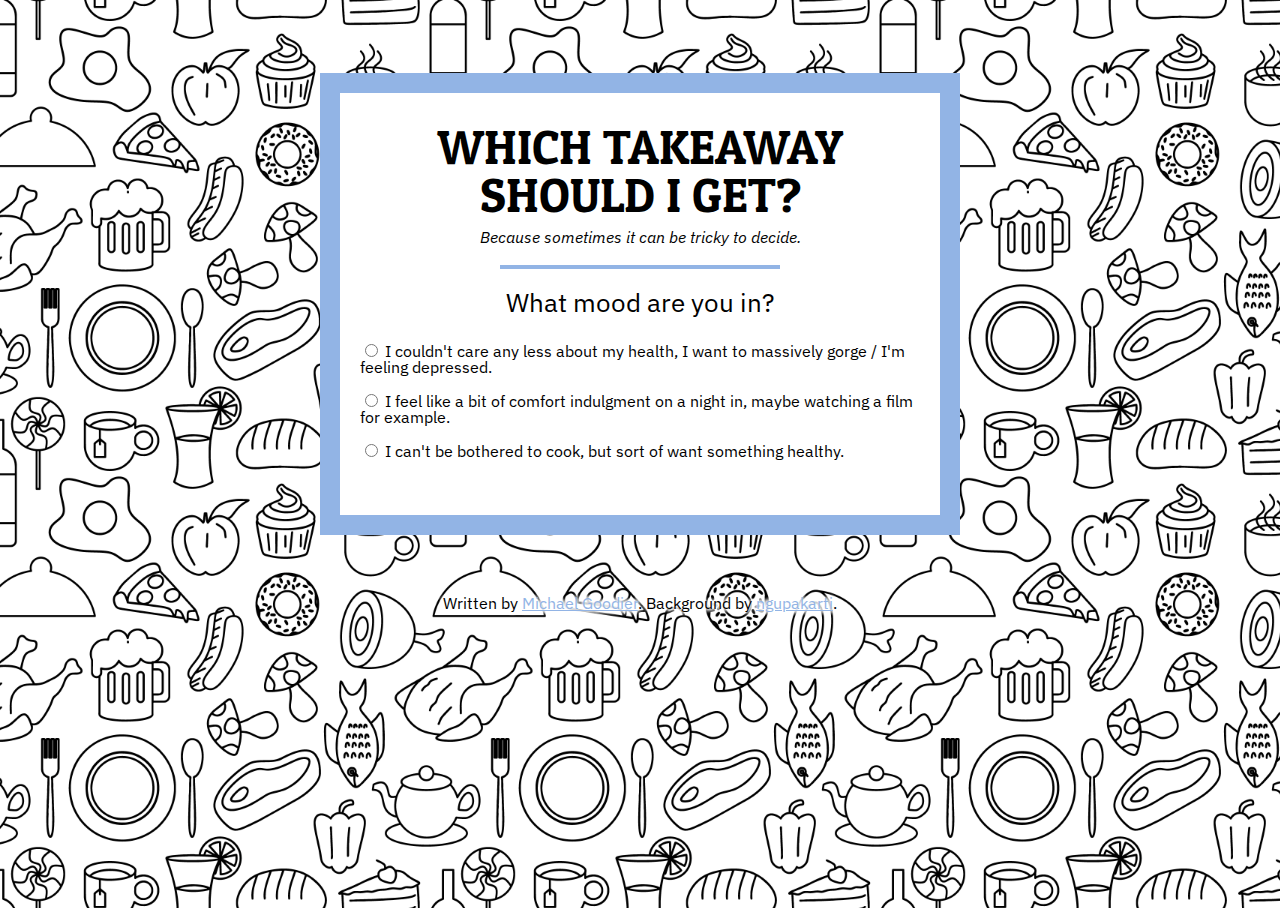
<file: index.html>
<!DOCTYPE html>
<html>
<head>
<!-- Global site tag (gtag.js) - Google Analytics -->
<script async src="https://www.googletagmanager.com/gtag/js?id=G-XEG71ZF7DF"></script>
<script>
  window.dataLayer = window.dataLayer || [];
  function gtag(){dataLayer.push(arguments);}
  gtag('js', new Date());

  gtag('config', 'G-XEG71ZF7DF');
</script>
<meta charset="UTF-8">
<meta name="viewport" content="width=device-width, initial-scale=1">
<link rel="apple-touch-icon" sizes="180x180" href="apple-touch-icon.png">
<link rel="icon" type="image/png" sizes="32x32" href="favicon-32x32.png">
<link rel="icon" type="image/png" sizes="16x16" href="favicon-16x16.png">
<link rel="manifest" href="site.webmanifest">
<link rel="mask-icon" href="safari-pinned-tab.svg" color="#5bbad5">
<meta name="msapplication-TileColor" content="#da532c">
<meta name="theme-color" content="#ffffff">
<!-- Primary Meta Tags -->
<title>Which takeaway should I order?</title>
<meta name="title" content="Which takeaway should I order?">
<meta name="description" content="Tell us how you feel, and we'll tell you which type of food to order.">
<meta name="google-site-verification" content="eTbwZdwQqlDK-gM9uS0fWOFujzILCnA5UZVxzGJIGzk" />
<!-- Open Graph / Facebook -->
<meta property="og:type" content="website">
<meta property="og:url" content="https://michaelgoodier.github.io/takeaway/">
<meta property="og:title" content="Which takeaway should I order?">
<meta property="og:description" content="Tell us how you feel, and we'll tell you which type of food to order.">
<meta property="og:image" content="card.png">

<!-- Twitter -->
<meta property="twitter:card" content="summary_large_image">
<meta property="twitter:url" content="https://michaelgoodier.github.io/takeaway/">
<meta property="twitter:title" content="Which takeaway should I order?">
<meta property="twitter:description" content="Tell us how you feel, and we'll tell you which type of food to order.">
<meta property="twitter:image" content="https://michaelgoodier.github.io/takeaway/card.png">
<link rel="preconnect" href="https://fonts.gstatic.com">
<link rel="stylesheet" href="https://fonts.googleapis.com/css2?family=Patua+One&family=IBM+Plex+Sans">
<link rel="stylesheet" href="style.css">
</head>
<body>
<main>
  <div class="display-middle center">
    <h1 class="centre">WHICH TAKEAWAY SHOULD I GET?</h1>
	<em>Because sometimes it can be tricky to decide.</em>
	<hr class="divider">
	<div id="quiz"></div>
	<noscript><p>Please turn on Javascript</p></noscript>
  </div>
  <div class="footer">
    Written by <a href="https://www.twitter.com/michaelgoodier" target="_blank">Michael Goodier</a>. Background by <a href="https://pngtree.com/ngupakarti_5220152?type=1">ngupakarti</a>.
  </div>
</main>
</body>
<script src="quiz.js"></script>
</html>
</file>
<file: style.css>
html{box-sizing:border-box}*,*:before,*:after{box-sizing:inherit}

html {height: 100%;
    -ms-text-size-adjust: 100%;
    -webkit-text-size-adjust: 100%;}

body {
	background: 
	  repeating-linear-gradient(
	  45deg,
	  #92B4E5,
	  #92B4E5 20px,
	  #B5D8F2 20px,
	  #B5D8F2 40px);
	background-image: url("images/bg.png");
	background-repeat: repeat;
	background-size: 450px;
	font-family: 'IBM Plex Sans', sans-serif; 
	line-height: 1em;
}

main{ 
  position: absolute;
  left: 50%;
  height: 100%;
  transform: translateX(-50%);
  text-align: center;
  padding-bottom: 50px;
}

.centre{text-align:center;}
.left{text-align: left;}
.divider{
	margin:auto;
	width:50%;
	border:solid 2px #92B4E5;
	margin:20px auto 20px auto;}
	
.display-middle{
	margin-top: 65px;
	width:100%;
	min-width:300px;
	max-width:800px;
	background: #FFFFFF;
	border: solid 20px #92B4E5;
	padding: 20px;}
	
	
.options {
	text-align:left;
	display:inline-block;
	max-width:600px;
	margin: 0 auto;
	margin-bottom: 20px;}
	
.footer {
	margin-top: 60px;
	color: #000000;
	text-shadow: #FFF 0px 0px 4px,   #FFF 0px 0px 4px,   #FFF 0px 0px 4px,
             #FFF 0px 0px 4px,   #FFF 0px 0px 4px,   #FFF 0px 0px 4px;
	font-size:18px
	width:100%;
	min-width:300px;
	max-width:900px;
}
h1 {
	font-family: "Patua One", cursive;
	font-size: 48px;
	line-height: 48px;
	padding: 0px;
	font-weight: 400;
    margin: 10px 0;
}
h3 {
	font-family: 'IBM Plex Sans', sans-serif; 
	font-size: 26px;
	line-height: 26px;
	padding: 0px;
	font-weight: 400;
    margin: 10px 0;
}

.logo{width:150px;}

.button{
	display: inline-block;
    color: #555;
    border: 2px solid #555;	
	padding:10px 20px 10px 20px;
}

.ready{
	color: #92B4E5;
	border: 2px solid #92B4E5;
	padding:10px 20px 10px 20px;}


.button-row{
	display:inline-block;
	padding:20px,auto,20px,auto;
}
.ready:hover {
    background: #eee;
}

a { 
color: #92B4E5;
text-decoration: underline;
}
input[type="text"] {
    width: 11ch;
    padding:0;
	border: none;
	padding-bottom:3px;
	border-bottom: dashed 1px #555;
    color: #555;
    outline: 0;
	text-align:center;
	overflow: visible;
	font: inherit;
    margin: 0;
}

input[type="text"]:focus {
	border-bottom: 2px solid #92B4E5;
}



@media only screen and (max-width: 600px) {
  main {
    width: 100%;
  }
  
  .display-middle{
    width: calc(100% - 0px  - 40px);
	margin: auto;
	margin-top: 10px;
  }
  
  h1{
    font-size: 32px;
	line-height:32px;
  }
    h3{
    font-size: 21px;
	line-height:21px;
  }
 
}
*/
</file>
